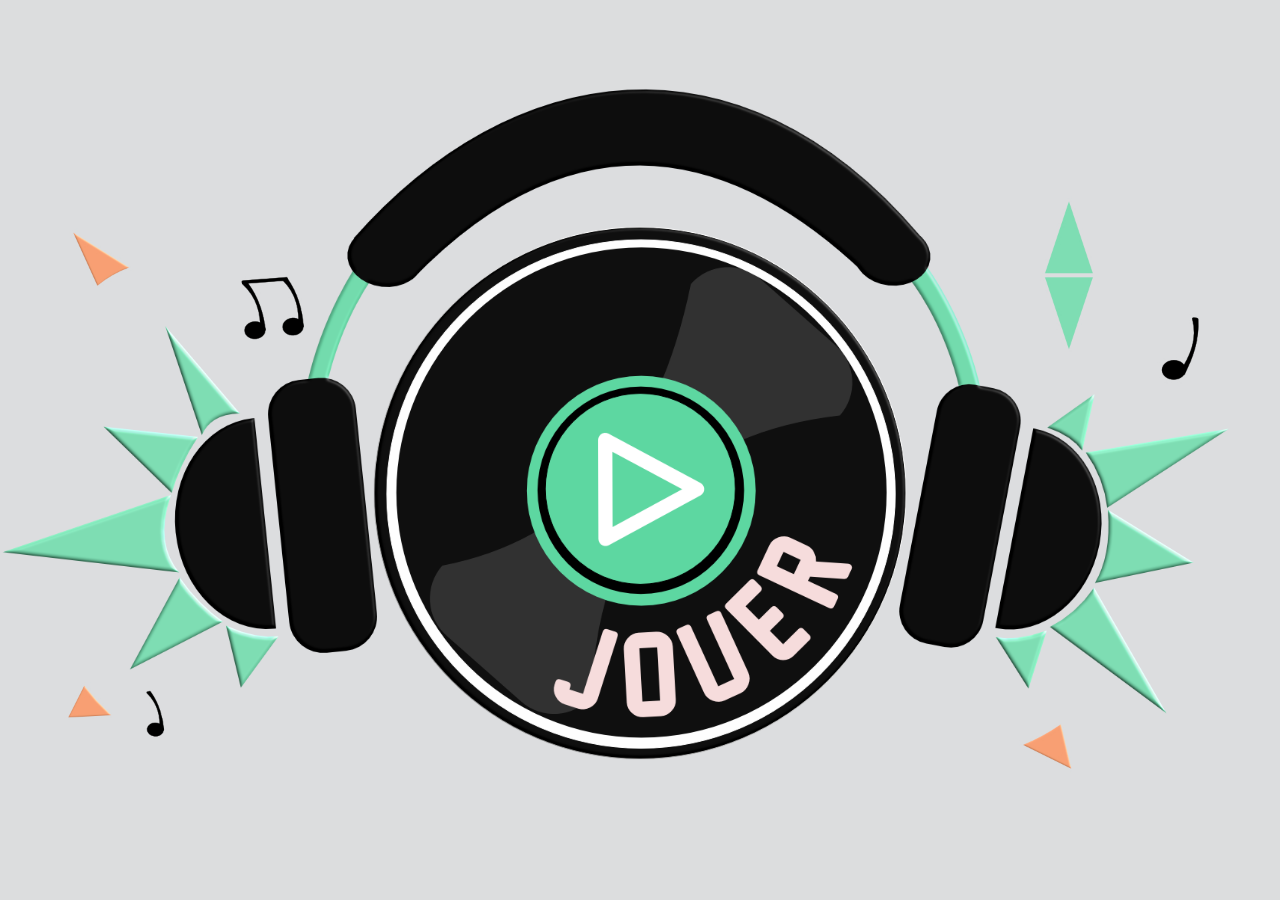
<file: index.html>
<!DOCTYPE html>
<html lang="fr">

<head>
    <meta charset="UTF-8" />
    <title>ONGAKU</title>
    <meta name="description" content=" Jouer à Ongaku ! en ligne ! Trouver des paroles de musique afin d'améliorer votre culture musicale !" />
    <link rel="stylesheet" href="css/styleGeneral.css" type="text/css" />
    <link rel="stylesheet" href="css/index.css" type="text/css" />
    
    
</head>

<body>


    <main>
       <div id="play">
           
            <img class= "jouer" src="/medias/images/jouerAccueil.png" alt="jouer"/>
            <img class="disque" src="/medias/images/disqueNoirAccueil.png" alt="disque Noir"/>

       </div>
    </main>


</body>
    
</html>
</file>
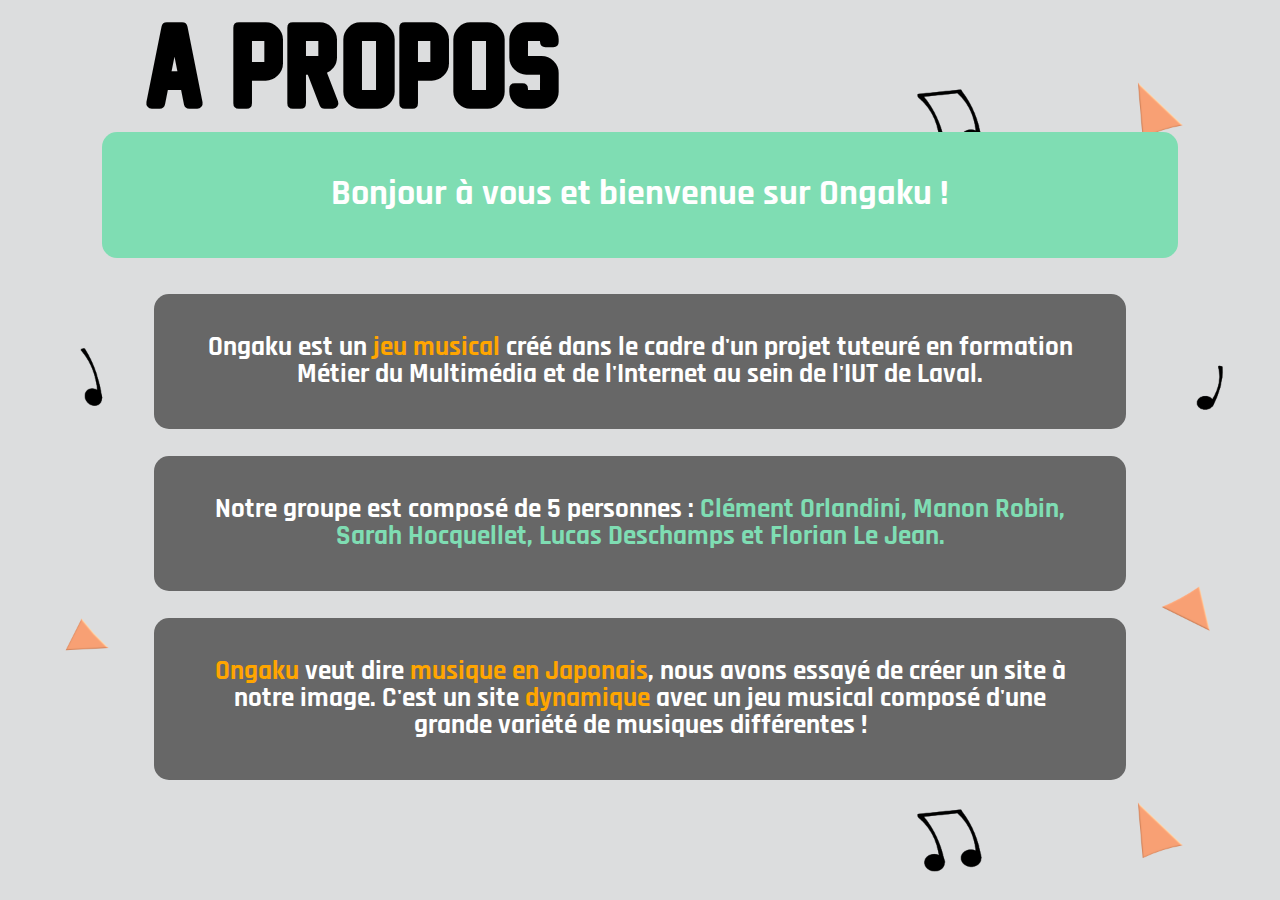
<file: aPropos.html>
<!DOCTYPE HTML>

<html lang="fr">

<head>
    <title>Ongaku - A Propos</title>
    <meta charset="utf-8">
    <meta type="description" content="Nous vous donnons des détails sur nous et sur la conception du jeu Ongaku" />
    <link rel="stylesheet" href="css/aPropos.css" type="text/css" />
    
    
</head>

<body>
    <header>
    
    </header>
        <main>
                <div class="titre">
                    <h1>A Propos</h1>
                </div>
            <div class="contenu">
                <div class="pre0">
                <p>
                    Bonjour à vous et bienvenue sur Ongaku ! 
                </p>
                </div>
                <div class="pre1">
                <p>
                    Ongaku est un <span class="orange">jeu musical</span> créé dans le cadre d'un projet tuteuré en formation Métier du Multimédia et de l'Internet au sein de l'IUT de Laval.
                </p>
                </div>
                <div class="pre2">
                <p>
                    Notre groupe est composé de 5 personnes : <span class="vert">Clément Orlandini, Manon Robin, Sarah Hocquellet, Lucas Deschamps et Florian Le Jean.</span>
                </p>
                </div>
                <div class="pre3">
                <p>
                    <span class="orange">Ongaku</span> veut dire <span class="orange">musique en Japonais</span>, nous avons essayé de créer un site à notre image. C'est un site <span class="orange">dynamique</span> avec un jeu musical composé d'une grande variété de musiques différentes !
                </p>
                </div>
            </div>
        </main>    
</body>
</file>
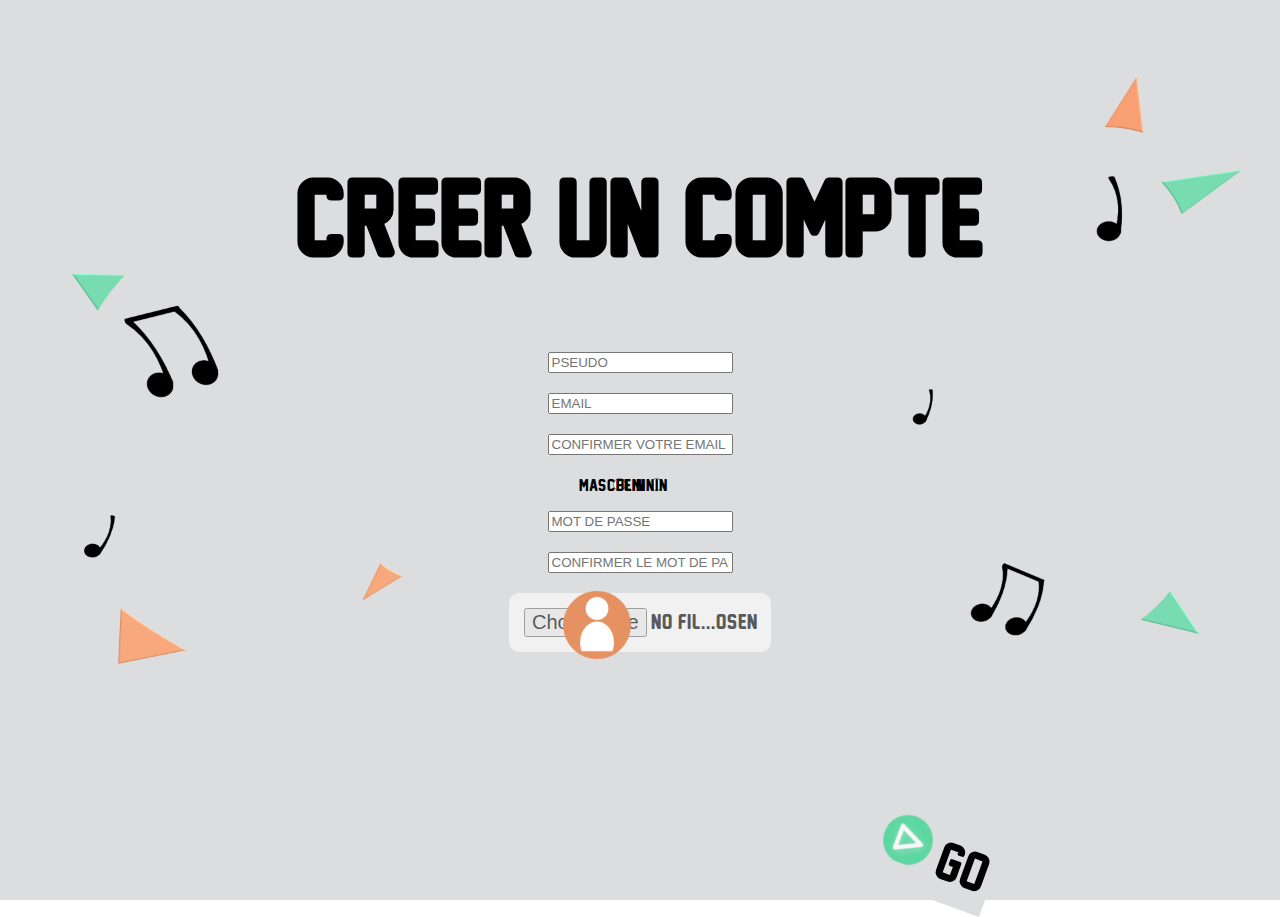
<file: CreerUnCompte.html>
<!DOCTYPE HTML>
<html lang="fr">

<head>
    <meta charset="utf-8">
    <title>Ongaku - CreerUnCompte</title>
    <meta name="description" content="Creer un compte sur Ongaku pour pouvoir profiter de toutes les fonctionnalitées du jeu !" />
    <link rel="stylesheet" href="css/CreerUnCompte.css" type="text/css" />
    <link rel="stylesheet" href="css/styleGeneral.css" />
</head>

<body>
    <main>
        <h1>CREER UN COMPTE</h1>
        <fieldset>
            <input type="text" name="pseudo" placeholder="PSEUDO" required/>
            <input type="email" name="email" placeholder="EMAIL" required/>
            <input type="email" name="confirmeremail" placeholder="CONFIRMER VOTRE EMAIL" required/>
            
            <div> 
                <input id="masculin" type="radio" name="sexe"/>
                <label for="masculin">Masculin</label>
            
                <input id="feminin" type="radio" name="sexe"/>
                <label for="feminin">Feminin</label> 
                
            </div>
            
            <input type="password" name="mdp" placeholder="MOT DE PASSE" required/>
            <input type="password" name="confirmermdp" placeholder="CONFIRMER LE MOT DE PASSE" required/>
            <input type="file" name="AVATAR" class="Avatar" /> 
            <p class="ImageAvatar"></p>
            
            <input type="submit" name="conform" value="GO" class="boutonGo"/>
            
                        
        </fieldset>
    </main>
</body>
</html>
</file>
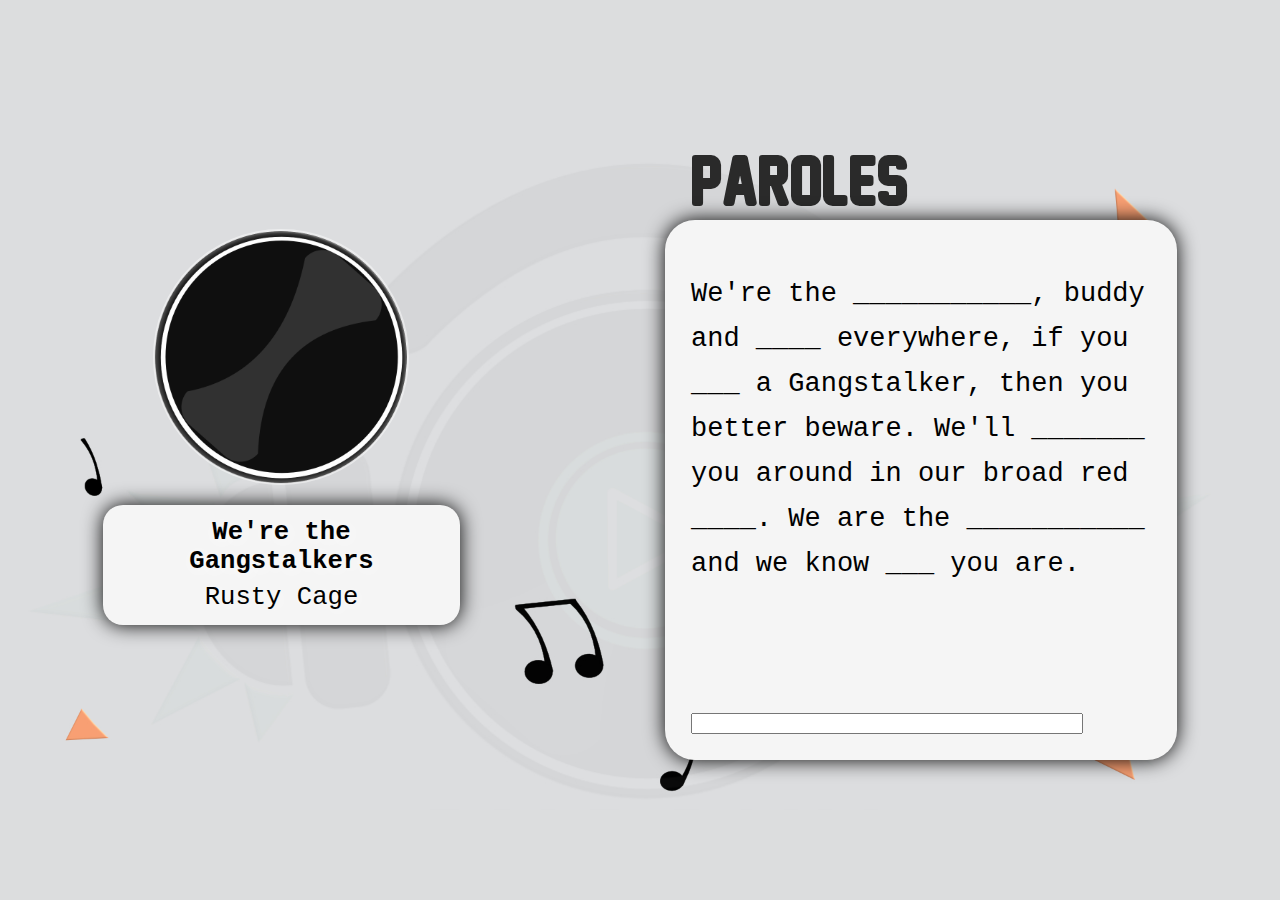
<file: jeu.html>
<!DOCTYPE html>
<html>

<head>
    <title>Ongaku - Jouer !</title>
    <meta name="robots" content="noindex">
    <meta charset="utf-8" />
    <meta type="description" content="" />

    <link rel="stylesheet" href="css/styleGeneral.css" />
    <link rel="stylesheet" href="css/jeu.css" />
    <script src="js/jeu.js"></script>
    <script src="https://ajax.googleapis.com/ajax/libs/jquery/2.1.1/jquery.min.js"></script>
</head>

<body>
    <main>
        <div class="infosTitre">
            <div id="player">
                <span id="timer"></span>
                <iframe scrolling="no" frameborder="0" allowTransparency="true" src="https://www.deezer.com/plugins/player?format=square&autoplay=true&playlist=false&width=300&height=300&color=007FEB&layout=dark&size=medium&type=tracks&id=109374136&app_id=1" width="500" height="500"></iframe>
            </div>
            <div>
                <span id="titre">We're the Gangstalkers</span>
                <span id="auteur">Rusty Cage</span>
            </div>
        </div>

        <div>
            <h2>Paroles</h2>
            <div class="paroles">
                <p class="resize">We're the ___________, buddy and ____ everywhere, if you ___ a Gangstalker, then you better beware. We'll _______ you around in our broad red ____. We are the ___________ and we know ___ you are.</p>
                <input type="text" name="saisie" id="saisieUser" />
                <button type="button" id="envoyerReponse" onclick="buttonCode()">Envoyer</button>
            </div>
        </div>
    </main>

</body>

</html>
</file>
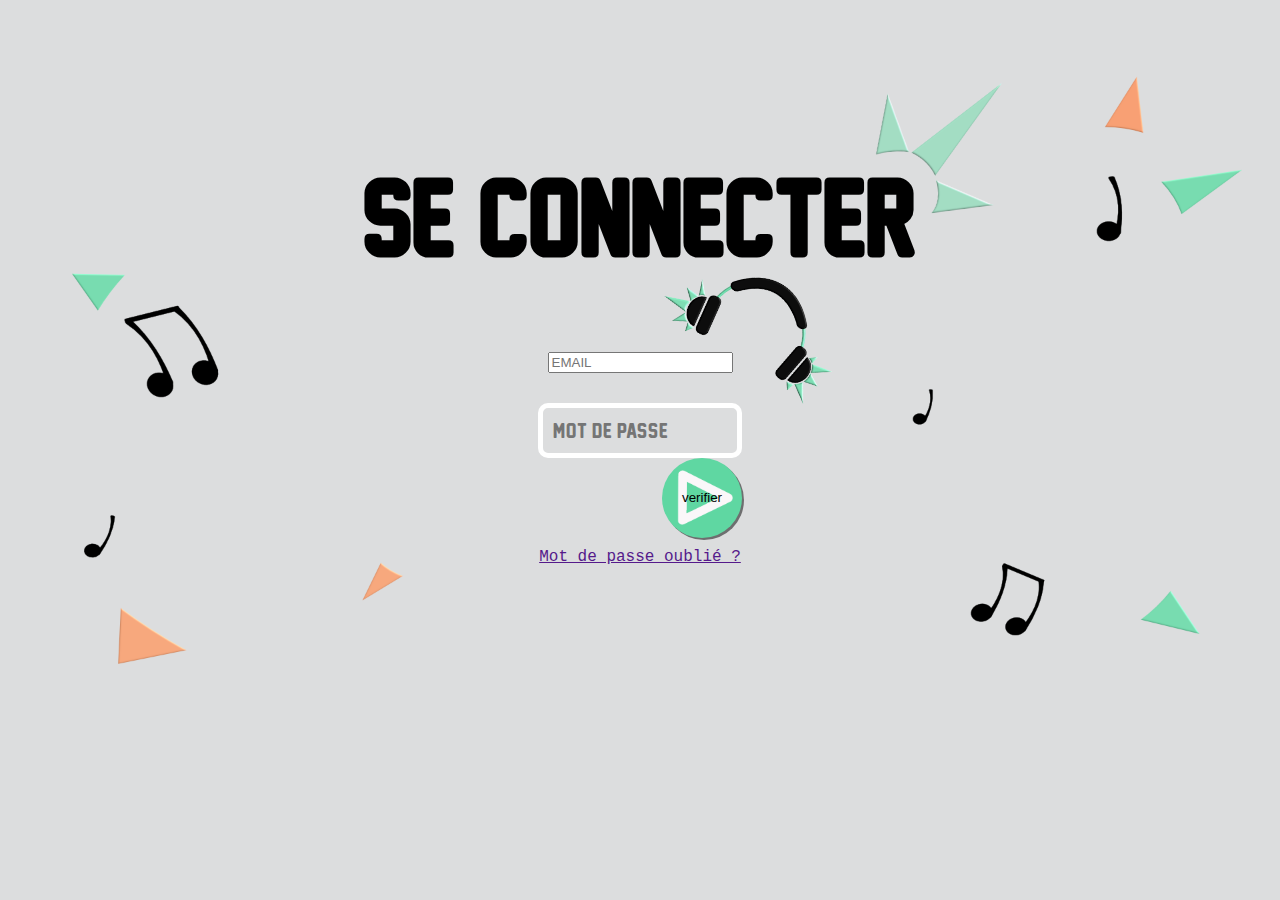
<file: seConnecter.html>
<!DOCTYPE HTML>

<html lang="fr">

<head>
    <title>Ongaku - Se connecter</title>
    <meta charset="utf-8"/>
    <meta name="description" content="Se connecter à Ongaku ! pour pouvoir profiter de tous les avantages membres !" />
    <link rel="stylesheet" href="css/seConnecter.css" type="text/css" />
    <link rel="stylesheet" href="css/styleGeneral.css" />
</head>

<body>
    <main>
        <h1>SE CONNECTER</h1>
        <form action="./seConnecter.php" method="post">
        <fieldset>
            <input type="text" name="email" placeholder="EMAIL" />
            <input type="password" name="motDePasse" placeholder="MOT DE PASSE" />
            <input type="submit" name="envoi" value="verifier" class="btnValider">
        </fieldset>
            </form>
        <a href="">Mot de passe oublié ?</a>
    </main>
</body>

</html>
</file>
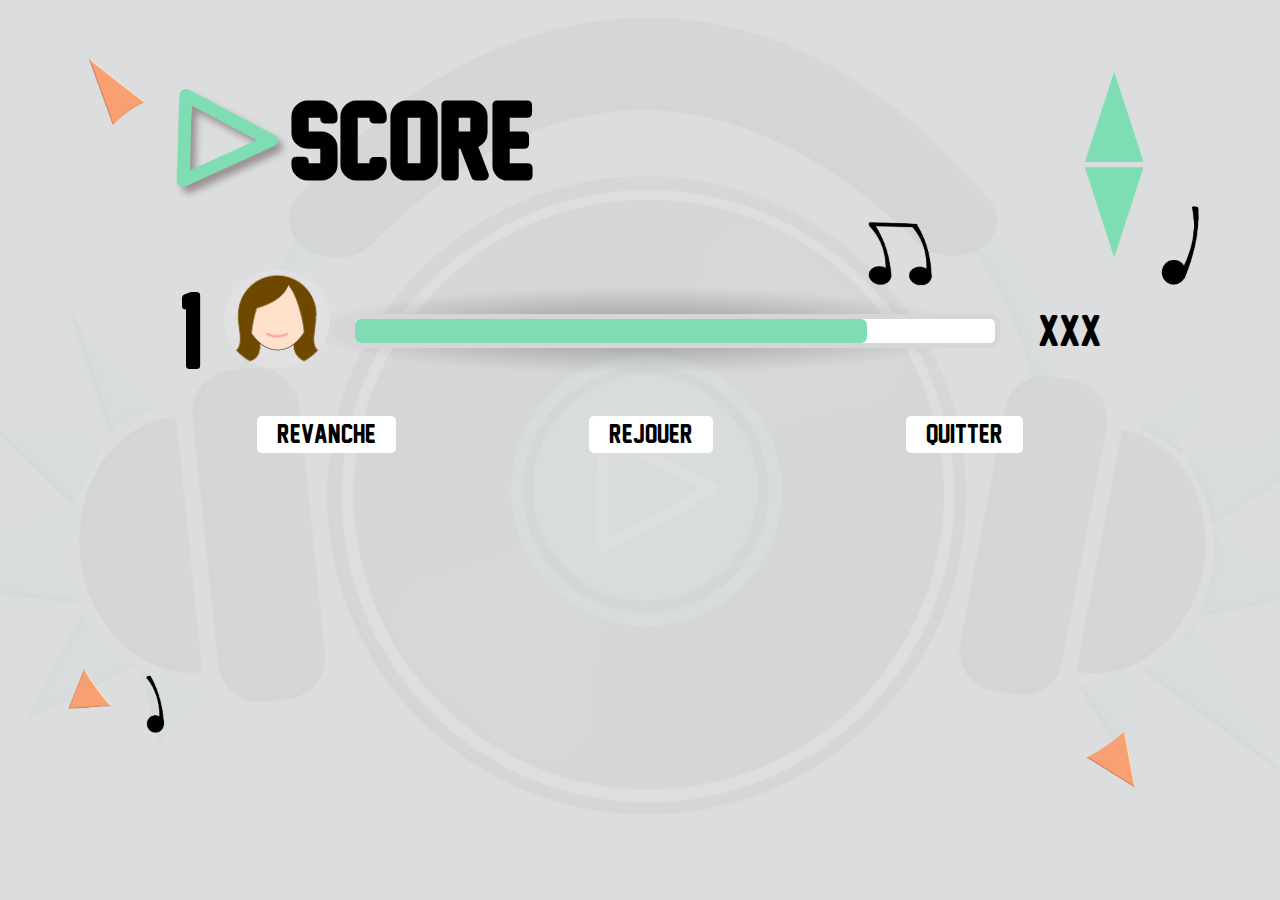
<file: PROG/HTML/score.html>
<!DOCTYPE html>
<html>

<head>
    <meta charset="utf-8">
    <meta http-equiv="X-UA-Compatible" content="IE=edge">
    <title>Page de resultat</title>
    <meta name="description" content="Affichage des scores après la fin de la partie">
    <link rel="stylesheet" href="../CSS/styleScore.css">

</head>

<body>

    <header>

        <nav>

        </nav>

    </header>

    <main>

        <h1>Score</h1>


        <section class="ombreBarre">


            <div class="numero1">

                <p class="classementJoueur">1</p>

                <div>
                    <img class="logoJoueur" src="../IMAGES/logoFeminin.png" alt="Logo joueur basique">
                </div>



                <div class="barreResultat blue"></div>
                
                <p class="scoreJoueur">XXX</p>
                
                
            </div>
            
            

        </section>

        <div class="revancheRejouerQuitter">

            <p>revanche</p>
            <p>rejouer</p>
            <p>quitter</p>

        </div>

    </main>


    <footer>
    </footer>



</body>
</file>
<file: css/styleGeneral.css>
@font-face {
font-family: 'New Athletic M54';
src: url('../medias/fonts/New Athletic M54.ttf');
}

html {
    background-image: url(../medias/images/backgroundAccueil.jpeg);
    background-repeat: no-repeat;
    background-size: cover;
}

body {
    font-family: 'New Athletic M54';
}

h1, h2, h3, h4, h5, h6 {
    font-family : 'New Athletic M54';
}

h1 {
    font-size: 100px;
}

h2 {
    font-size: 40px;
}

/* Pour les plus petites ecriture utilisez les balises <h3> et <h4> elles sont au bon format de base*/
</file>
<file: css/index.css>
body {
    background: url(../medias/images/backgroundAccueil.jpeg) no-repeat center fixed;
    background-size: contain;
    font-family: 'New Athletic M54';
    background-color : #DCDDDE;
    min-height: 100vh;
	display : flex;
	flex-direction: column;
    margin : 0;
	
    
}

main {
    display:flex;
    flex-direction: column;
    text-align: center;
    align-items: center;
    justify-content: center;
    overflow: hidden;
    flex-grow: 1;
}



#play{
    position : relative;

}

.jouer{
    position : absolute;
    height : 50vh;
    top : 15vh;
    left : 5vh;
    z-index : 100;
    
}


.disque{  
    margin-top:10vh;
    height : 60vh;
    
}


#play::before {
    content : "";
    background : url(../medias/images/casqueAccueil.png);
    background-size: contain;
    background-repeat: no-repeat;
    width : 250%;
    height: 250%;
    position : absolute;
    top:-25%;
    left:-75%;
    
    
   
}

.jouer:hover+img{
    
animation: tourner 1s linear infinite; 
    
}


    @keyframes tourner {
    0% {
        transform: rotate(0deg); 
    }

    100% {
        
        transform: rotate(360deg); 
    }
}
</file>
<file: css/aPropos.css>
@font-face {
font-family: 'New Athletic M54';
src: url("../medias/fonts/New Athletic M54.ttf");
}

@font-face {
font-family: 'Rajdhani-Bold';
src: url("../medias/fonts/Rajdhani-Bold.ttf");
}

body {
    background-image: url(../medias/images/background/backgroundAPropos.jpeg);
    background-size: 100%;
    margin: 0;
    padding: 0;

}

main{
    height: 84.5vh;
    width: 100vw;
}

.contenu {
    display: block;
    text-align: center;
    font-family: 'Rajdhani-Bold'
}
h1{
    margin: 0;
}
.titre{
    margin-left: 16vh;
    padding: 0;
    font-size: 6vh;
    font-family: 'New Athletic M54';
    margin-bottom:0;
    margin-top: 0;
}
.pre0 p{
    background-color: #7FDDB3;
    color: white;
    border-radius: 15px;
    margin-left: 8vw;
    margin-right: 8vw;
    margin-top: 0;
    font-size: 4vh;
    padding: 5vh;
}

.pre1 p{
    background-color: #676767;
    border-radius: 15px;
    margin-left: 12vw;
    margin-right:12vw;
    padding: 4.5vh;
    color: white;
    font-size: 3vh;
}

.pre2 p{
    background-color: #676767;
    border-radius: 15px;
    margin-left: 12vw;
    margin-right:12vw;
    padding: 4.5vh;
    color: white;
    font-size: 3vh;
}
.pre3 p{
    background-color: #676767;
    border-radius: 15px;
    margin-left: 12vw;
    margin-right:12vw;
    padding: 4.5vh;
    color: white;
    font-size: 3vh;
}
.ongaku{
    font-size: 80px;
}
.orange{
    color:orange;
}
.vert{
    color: #7FDDB3;
}
</file>
<file: css/CreerUnCompte.css>
body {
    background-image: url(../medias/images/backgroundCreer_compte.jpeg);
    background-size: contain;
    background-repeat: no-repeat;
    background-color: #DCDDDE;
    width: 100vw;
    height: 100vh;
    margin:0;
    padding: 0;
       
}
main {
    padding-top: 10vh;
    height: 50vh;
    width : 100vw;
    display: flex;
    flex-direction: column;
    align-items: center;
}
body {
    font-family: 'New Athletic M54';
}
h1 {
    position: relative;
}
fieldset {
    display: flex;
    flex-direction: column;
    align-items: center;
    justify-content: center;
    position: relative;
    border: none;
  
}
fieldset input{
    margin-bottom: 20px;
}
.ImageAvatar {
    margin : 0;
    padding : 0;
    width: 80px;
    height: 80px;
    border-radius: 80px;
    border: none;
    background-image: url(../medias/images/logoInvite.png);
    background-size: 100%;
    background-position: center;
    background-repeat: no-repeat;
    position : relative;
    left : calc(2% - 3em);
    box-shadow: 2px 2px rgba(0, 0, 0, 0.5),;
    bottom:87px;
    
}
.Avatar{
    font-family: 'New Athletic M54';
    font-size: 20px;
    padding: 10px 0px 10px 10px;
    border-radius: 10px;
    border: white 5px solid;
    background-color: white;
    width: 242px;
    opacity: 0.6;
    
}

.boutonGo{
    position: absolute;
    top: 48px;
    left: 380px;
    transform: rotate(20deg);
    font-size: 50px;
    background-color: #DCDDDE;
    font-family: 'New Athletic M54';
    border:none;
    background-image:url("../medias/images/boutonRondVert.png");
    background-repeat: no-repeat;
    padding-left: 60px;
    padding-bottom: 10px;
    top:480px;
    
}

#feminin {
    left: 100px;
    
}

div{
    display:flex;
    justify-content: space-between;
    padding-left:20px;
    padding-right: 25px;
    
}

input+label{
    margin-left:-50px;
}
</file>
<file: css/jeu.css>
@font-face {
    font-family: "New Athletic";
    src: url(/medias/fonts/New Athletic M54);
}

header {
    position: fixed;
    width: 100vw;
}


/********************* GENERAL **************************/

h2 {
    font-size: 5vw !important;
}

body {
    margin: 0;
    font-family: courier new;
    background-image: url(../medias/images/backgroundEnJeu.jpeg);
    background-size: contain;
    background-repeat: no-repeat;
    background-position: center;
    background-color: #DCDDDE;
}

h2 {
    font-size: 50pt;
    margin: 0;
}

main {
    display: flex;
    justify-content: space-around;
    align-items: center;
    height: 100vh;
    width: 100vw;
}


/********************** PLAYER ***************************/

.infosTitre {
    margin-bottom: 5%;
}

#player {
    margin-top: 5%;
    display: flex;
    flex-direction: column;
    align-items: center;
    align-content: center;
    position: relative;
}

#player::after {
    display : none;
}

.infosTitre div:nth-child(2) {
    display: flex;
    flex-direction: column;
    align-items: center;
    justify-content: flex-start;
    background-color: whitesmoke;
    box-shadow: 0px 0px 20px black;
    border-radius: 20px;
    padding: 10px;
    box-sizing: border-box;
    max-width: 50vw;
}

#titre,
#auteur {
    font-size: 2vw;
    padding: 1%;
    text-align: center;
    text-shadow: 2px 2px 15px white;
}

#titre {
    font-weight: bold;
}

iframe {
    display: none;
}

#timer {
    margin-bottom: 20px;
    font-size: 4vw;
    height: 20vw;
    width: 20vw;
    line-height: 20vw;
    background-image: url(../medias/images/disqueNoirAccueil.png);
    background-size: contain;
    background-repeat: no-repeat;
    border-radius: 400px;
    text-align: center;
    align-content: center;
    box-shadow: inset 0px 0px 10px white;
    color: white;
}


/********************** PAROLES *******************************/

h2 {
    color: #2a2a2a;
    font-size: 60pt;
    padding-left: 5%;
}

.paroles {
    border-radius: 30px;
    min-height: 60vh;
    max-width: 40vw;
    background-color: whitesmoke;
    box-shadow: 0px 0px 20px black;
    display: flex;
    flex-direction: column;
    justify-content: space-between;
    box-sizing: border-box;
}

p {
    padding: 5%;
    line-height: 5vh;
    font-size: 3vh;
}


/********************** CHAMP TEXTE *****************************/

#envoyerReponse {
    display: none;
}

button.passer {
    background-color: #a2ddc3;
    border: none;
    padding: 10px;
    box-sizing: border-box;
    border-radius: 10px;
    font-family: 'New Athletic M54';
    font-size: 20pt;
    box-shadow: 0px 0px 20px black;
}

button.passer:target {
    box-shadow: 0px 0px 20px transparent;
}

form.passer {
    align-self: flex-end;
    margin-top: 3%;
}

.infosTitre+div {
    display: flex;
    flex-direction: column;
}

form {
    display: flex;
    justify-content: space-around;
}

input[type="text"] {
    font-family: 'Courier new';
    margin: 0 5% 5% 5%;
    width: 30vw;
    outline: none;
}


/*@media only screen and (max-width: 600px) {
    #titre, #auteur {
        font-size : 7.5pt;
    }
    main {
        display : flex;
        flex-direction: column;
    }
    .paroles {
        height : 50vh;
        width : 90vw !important;
        font-size : 8pt;
    }
    
    .paroles p {
        width : auto;
    }*/


}
</file>
<file: css/seConnecter.css>
body {
    background-image: url(../medias/images/backgroundSeConnecter.jpeg);
    background-size: contain;
    background-repeat: no-repeat;
    background-color: #DCDDDE;
    width: 100vw;
    height: 100vh;
    margin:0;
    padding: 0;
   
    
}

main {
    padding-top: 10vh;
    height: 50vh;
    width : 100vw;
    display: flex;
    flex-direction: column;
    align-items: center;
}

body {
    font-family: 'New Athletic M54';
}

h1 {
    position: relative;
}

fieldset {
    display: flex;
    flex-direction: column;
    align-items: center;
    justify-content: center;
    position: relative;
    border: none;
}

fieldset::before {
    content : "";
    width: 200px;
    height: 200px;
    background : url(../medias/images/casque.png);
    background-size: contain;
    background-repeat: no-repeat;
    position: absolute;
    top : -80px;
    right: -80px;
    transform : rotate(30deg);
}

.btnValider {
    margin : 0;
    padding : 0;
    width: 80px;
    height: 80px;
    border-radius: 80px;
    background-color: #5FD7A2;
    border: none;
    background-image: url(../medias/images/flecheBouton.png);
    background-size: 70%;
    background-position: 15px center;
    background-repeat: no-repeat;
    position : relative;
    left : calc(50% - 40px);
    box-shadow: 2px 2px rgba(0, 0, 0, 0.5);
}

input[type="text"] {
    margin-bottom: 30px;
}

a {
    font-family: "Courier New";
}

input:first-child::before {
    content:" ";
    position : absolute;
    height : 100px;
    width: 200px;
    background: url(../medias/images/casque.png);
    background-repeat: no-repeat;
    background-size: contain;
    display: block;
    top : -70px;
    left : 58%;
    transform : rotate(36deg);
}
h1::after {
    content:"";
    position: absolute;
    height: 200px;
    width: 200px;
    background: url(../medias/images/PiqueAccueil.png);
    background-repeat: no-repeat;
    background-size: contain;
    display: block;
    top: -130px;
    left: 89%;
    transform: rotate(-5deg);
    
}
input[type="password"] {
    font-family: 'New Athletic M54';
    font-size: 20px;
    padding: 10px 0px 10px 10px;
    background-color: #DCDDDE;
    border-radius: 10px;
    border: white 5px solid;
}
</file>
<file: PROG/CSS/styleScore.css>
@font-face {
    font-family: 'New Athletic M54';
    src: url('../FONT/New Athletic M54.ttf')
}

body {

    background: url(../IMAGES/background/backgroundAccueil.png);
    background-repeat: no-repeat;
    background-position: center;
    background-size: cover;
    background-color: #DCDDDE
}

main {
    width: 75vw;
    min-width: 640px;
    height: 80vh;
    min-height: 360px;
    margin-left: auto;
    margin-right: auto;
    padding: 5px;
    font-family: New Athletic M54;

}

h1 {
    font-size: 100px;
    position: relative;
    padding-left: 130px
}

h1::before{
    content: "";
    background: url(../IMAGES/Elements/FlecheVerte.png);
    background-repeat: no-repeat;
    background-size: contain;

    display: block;
    position: absolute;
    
    height: 150%;
    width: 100%;
    
    left: -2%;
    top: -21%
    
    
    
    
}

.numero1 {
    display: flex;
    justify-content: space-around;
    font-size: 100px;
}

.numero1 p{
    margin: auto;
}

.logoJoueur {
    height: 100px;
    margin: auto;
}

.barreResultat {
    margin: auto;
    width: 50vw;
    height: 24px;
    background-color: white;
    border: solid 5px #D5D6D7;
    border-radius: 10px;

}

.barreResultat::before {
    content: '';
    display: block;
    position: absolute;
    width:40vw;
    height: 24px;
    background: #80DDB3;
    border-radius: 6px;

}

.scoreJoueur {
    font-size: 40px;
    margin: auto;
}



.ombreBarre {

    background-image: radial-gradient(farthest-corner at 50% 50%,
    rgba(0, 0, 0, 0.3) 0%, rgba(0, 0, 0, 0) 50%);
}

.revancheRejouerQuitter {
    display: flex;
    justify-content: space-around;
    
}

.revancheRejouerQuitter p{
    background-color: white;

    border-radius: 5px;
    padding: 4px;
    padding-left: 20px;
    padding-right: 20px;
    font-size: 24px;
}
</file>
